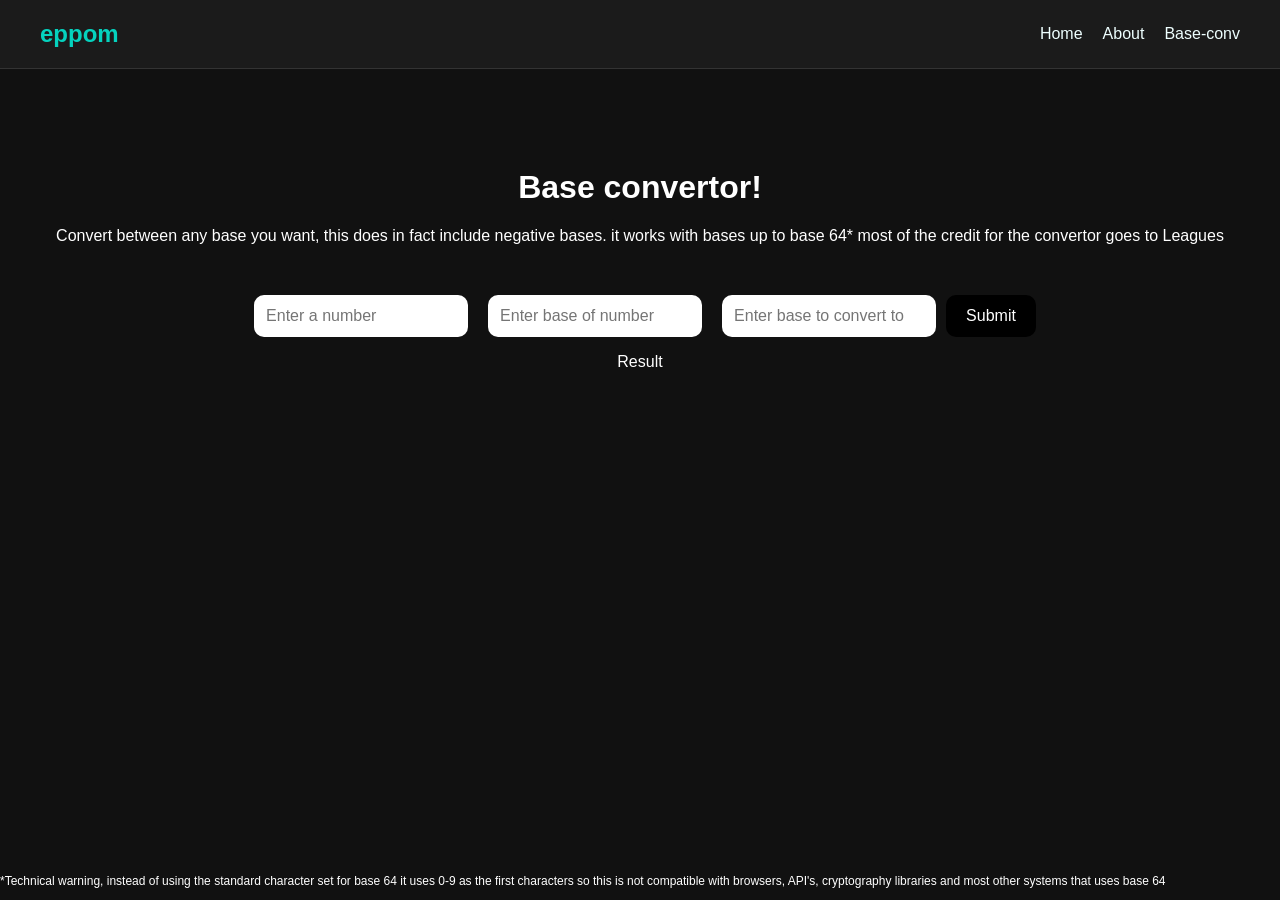
<file: base_converter.html>
<!doctype html>
<html lang="en">
<head>
    <link rel="icon" type="image/png" href="/favicon.png">
    <meta charset="UTF-8">
    <meta name="viewport" content="width=device-width, initial-scale=1.0">
    <title>eppom</title>

    <link rel="stylesheet" href="style.css">
</head>

<body>

<nav class="navbar">
    <div class="logo" id="LogoBtn">
        <a href="index.html">eppom</a>
    </div>

    <ul class="nav-btn">
        <li id="HomeBtn">
            <a href="index.html">Home</a>
        </li>
        <li id="AboutBtn">
            <a href="about.html">About</a>
        </li>
        <li id="BaseBtn">
            <a href="base_converter.html">Base-conv</a>
        </li>
    </ul>
</nav>

<div class="content">
    <h1>Base convertor!</h1>
    <p>Convert between any base you want, this does in fact include negative bases. it works with bases up to base 64* most of the credit for the convertor goes to Leagues</p>

    <div class="input-box">

        <label for="numberInput"></label><input type="text" id="numberInput" placeholder="Enter a number">
        <label for="numberBase"></label><input type="number" id="numberBase" placeholder="Enter base of number">
        <label for="convBase"></label><input type="number" id="convBase" placeholder="Enter base to convert to">

        <button id="submitBtn" onclick="doStuff()">Submit</button>

    </div>
    <p id="result">Result</p>

    <p id="techWarning">*Technical warning, instead of using the standard character set for base 64 it uses 0-9 as the first characters so this is not compatible with browsers, API's, cryptography libraries and most other systems that uses base 64</p>

</div>
<script src="./script.js"></script>
</body>
</html>
</file>
<file: style.css>
body {
    margin: 0;
    font-family: Kumbh Sans, sans-serif;
    background: #111;
    color: white;
}

/* NAVBAR */
.navbar {
    display: flex;
    justify-content: space-between;
    align-items: center;

    padding: 20px 40px;

    background: #1b1b1b;
    border-bottom: 1px solid #333;
}

.logo {
    font-size: 24px;
    font-weight: bold;
    color: #05d2be;
}

.logo a {
    text-decoration: none;
    color: inherit;
}

.nav-btn {
    list-style: none;
    display: flex;
    gap: 20px;

    margin: 0;
    padding: 0;
}

.nav-btn a {
    text-decoration: none;
    color: #eeffff;

    transition: color 0.2s ease;
}

.nav-btn a:hover {
    color: #fab166;
}

/* PAGE CONTENT */
.content {
    text-align: center;
    margin-top: 100px;
}

.input-box {
    display: flex;
    justify-content: center;
    gap: 10px;
    margin-top: 50px;
}
#numberInput {
    padding: 12px;
    border-radius: 10px;
    border: none;
    font-size: 16px;
    width: 190px;
}

#numberBase {
    padding: 12px;
    border-radius: 10px;
    border: none;
    font-size: 16px;
    width: 190px;
}

#convBase {
    padding: 12px;
    border-radius: 10px;
    border: none;
    font-size: 16px;
    width: 190px;
}

#submitBtn {
    padding: 12px 20px;
    border: none;
    border-radius: 10px;
    background: #000000;
    color: white;
    cursor: pointer;
    font-size: 16px;
}

#submitBtn:hover {
    opacity: 0.8;
}

#techWarning {
    position: absolute;
    bottom: 0;
    font-size: 12px;
}

@font-face {
    font-family: 'Baskervville';
    src: url('fonts/Baskervville-Regular.woff2');
    font-weight: 400;
    font-style: normal;
    font-display: swap;
}

.rules-container {
    max-width: 900px;
    margin: 0 auto;
    padding: 0 20px;
    text-align: center;
}

.rules {
    white-space: pre-line;
    margin-top: 80px;
    font-size: 25px;
    font-family: 'Baskervville';
    line-height: 41px;
}
.title-SO-container {
    max-width: 10000px;
    margin: 0 auto;
    padding: 0 0px;
    text-align: center;
}
.title-SO {
    white-space: pre-line;
    margin-top: 30px;
    font-size: 60px;
    font-family: 'Baskervville';
    line-height: 50px;
}
</file>
